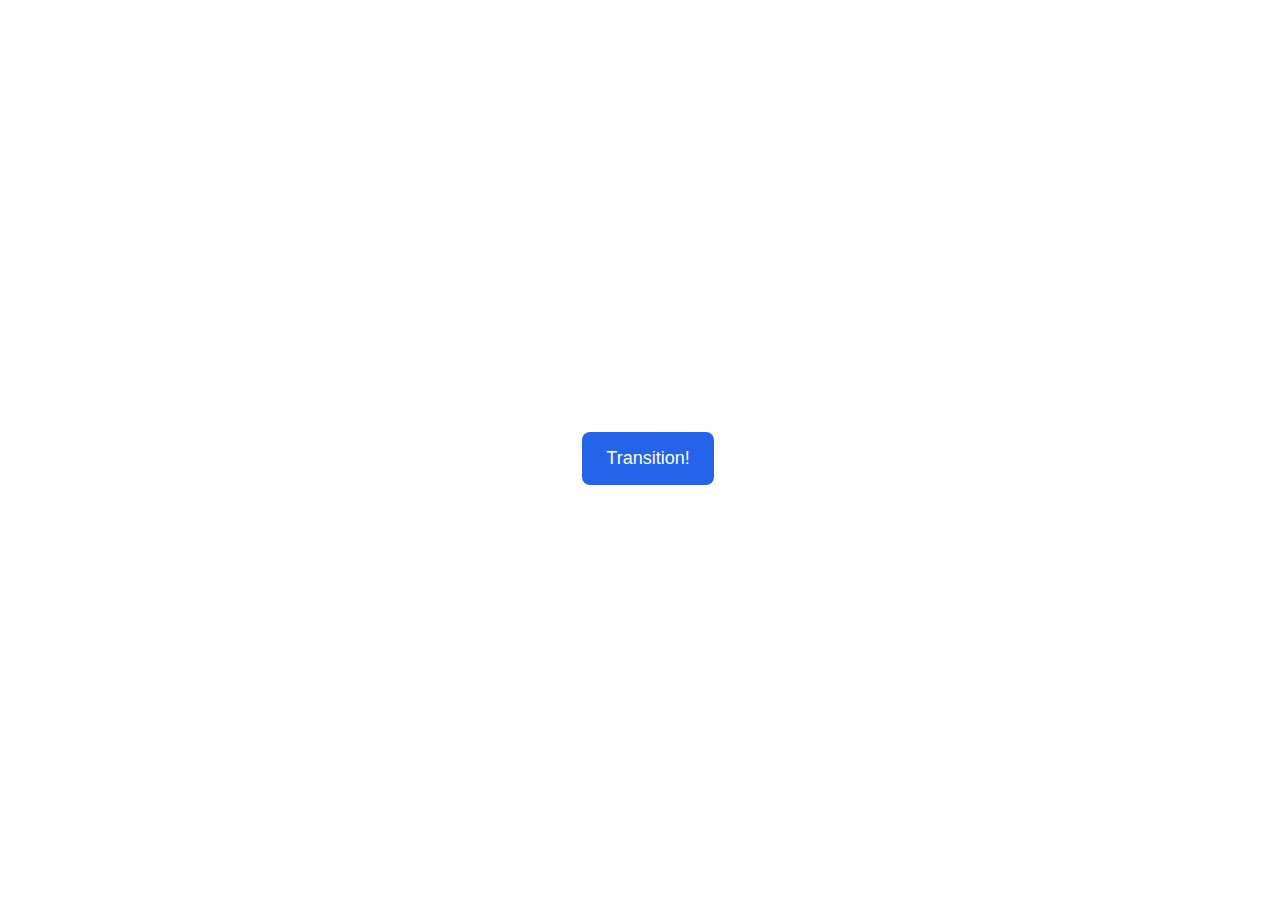
<file: css-exercises-main/animation/01-button-hover/index.html>
<!DOCTYPE html>
<html lang="en">
  <head>
    <meta charset="UTF-8" />
    <meta http-equiv="X-UA-Compatible" content="IE=edge" />
    <meta name="viewport" content="width=device-width, initial-scale=1.0" />
    <title>Button Hover</title>
    <link rel="stylesheet" href="style.css" />
  </head>
  <body>
    <div id="transition-container">
      <button>Transition!</button>
    </div>
  </body>
</html>
</file>
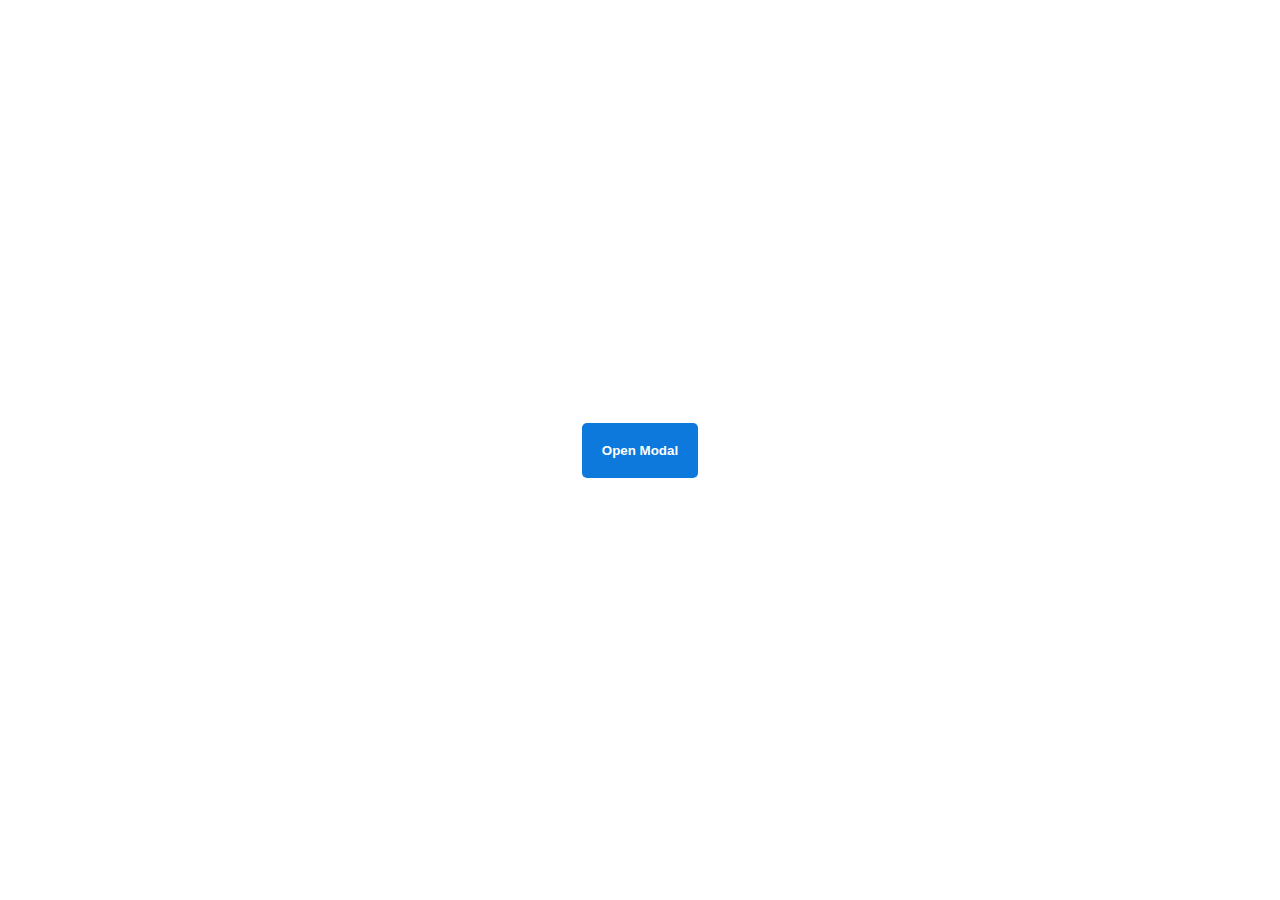
<file: css-exercises-main/animation/02-pop-up/index.html>
<!DOCTYPE html>
<html lang="en">
  <head>
    <meta charset="UTF-8" />
    <meta http-equiv="X-UA-Compatible" content="IE=edge" />
    <meta name="viewport" content="width=device-width, initial-scale=1.0" />
    <title>Popup</title>
    <link rel="stylesheet" href="style.css" />
  </head>
  <body>
    <div class="backdrop"></div>
    <div class="popup-modal">
      <h1>Look at me!</h1>
      <p>I'm a pop up dialog!</p>
      <button id="close-modal">Close Modal</button>
    </div>
    <div class="button-container">
      <button id="trigger-modal">Open Modal</button>
    </div>
    <script src="script.js"></script>
  </body>
</html>
</file>
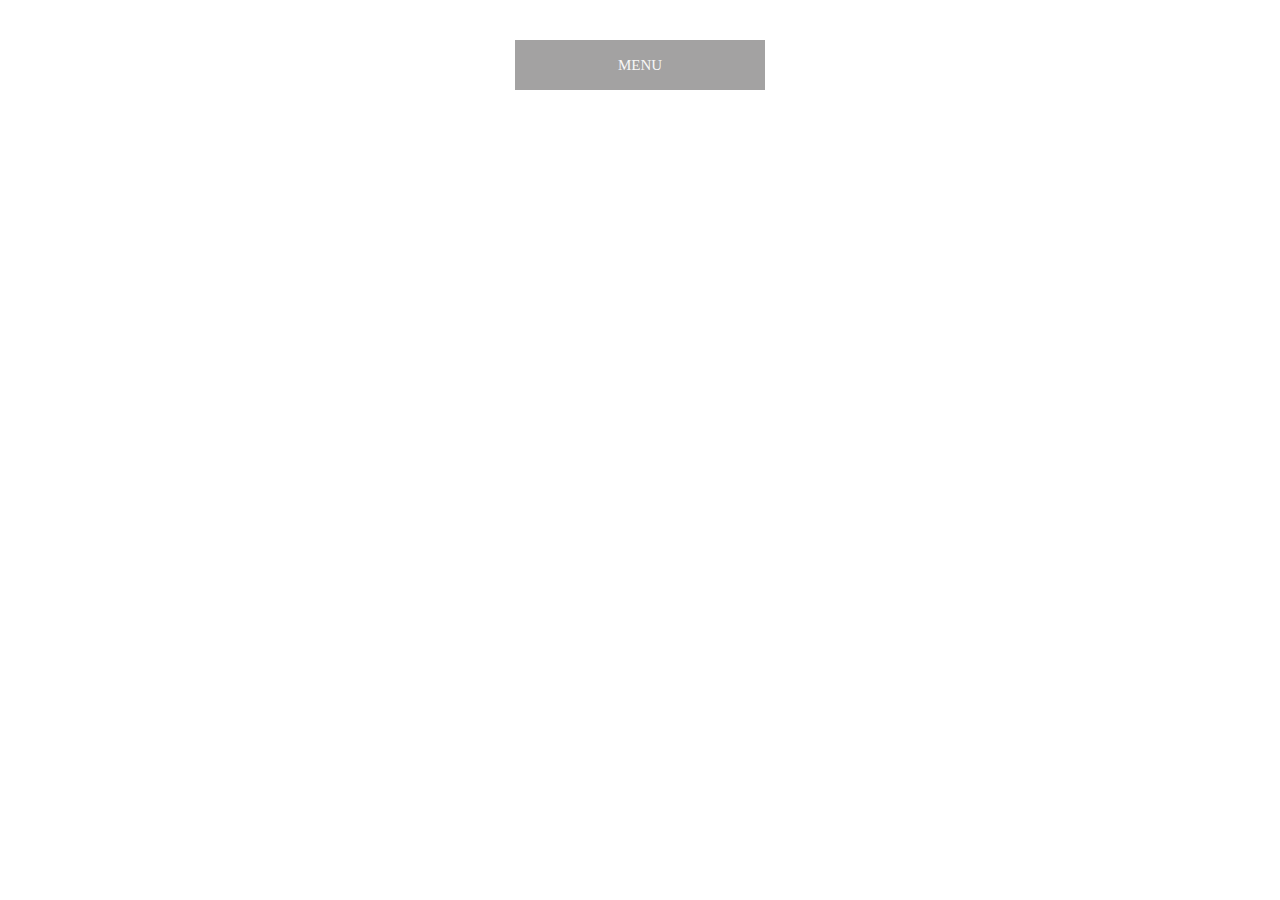
<file: css-exercises-main/animation/03-dropdown-menu/index.html>
<!DOCTYPE html>
<html lang="en">
  <head>
    <meta charset="UTF-8" />
    <meta http-equiv="X-UA-Compatible" content="IE=edge" />
    <meta name="viewport" content="width=device-width, initial-scale=1.0" />
    <title>Dropdown Menu</title>
    <link rel="stylesheet" href="style.css" />
  </head>
  <body>
    <div class="dropdown-container">
        <div class="menu-title">MENU</div>
        <ul class="dropdown-menu">
            <li>ITEM 1</li>
            <li>ITEM 2</li>
            <li>ITEM 3</li>
            <li>ITEM 4</li>
            <li>ITEM 5</li>
        </ul>
    </div>
    <script src="script.js"></script>
  </body>
</html>
</file>
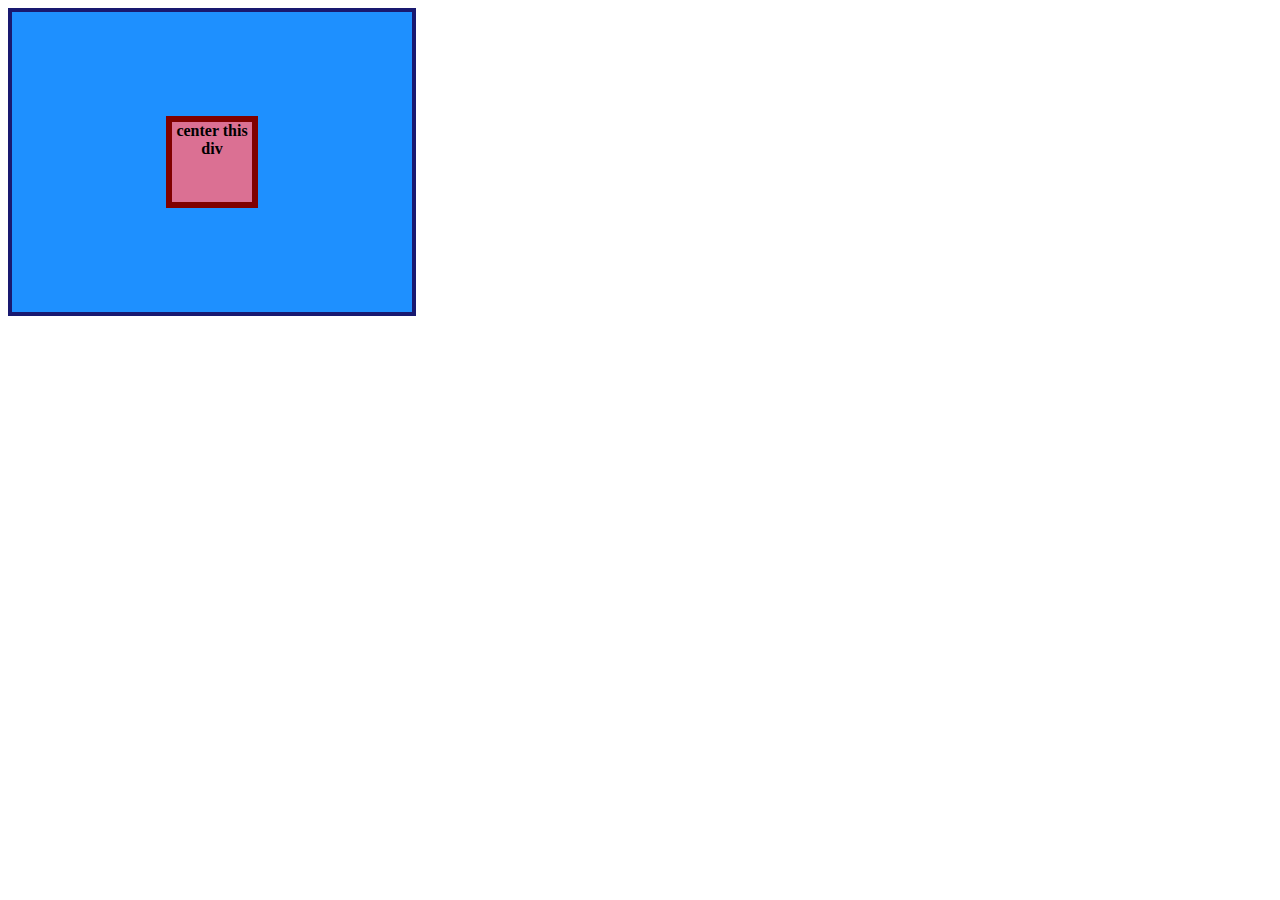
<file: css-exercises-main/flex/01-flex-center/index.html>
<!DOCTYPE html>
<html lang="en">
  <head>
    <meta charset="UTF-8">
    <meta http-equiv="X-UA-Compatible" content="IE=edge">
    <meta name="viewport" content="width=device-width, initial-scale=1.0">
    <title>CENTER THIS DIV</title>
    <link rel="stylesheet" href="style.css">
  </head>
  <body>
    <div class="container">
      <div class="box">center this div</div>
    </div>
  </body>
</html>
</file>
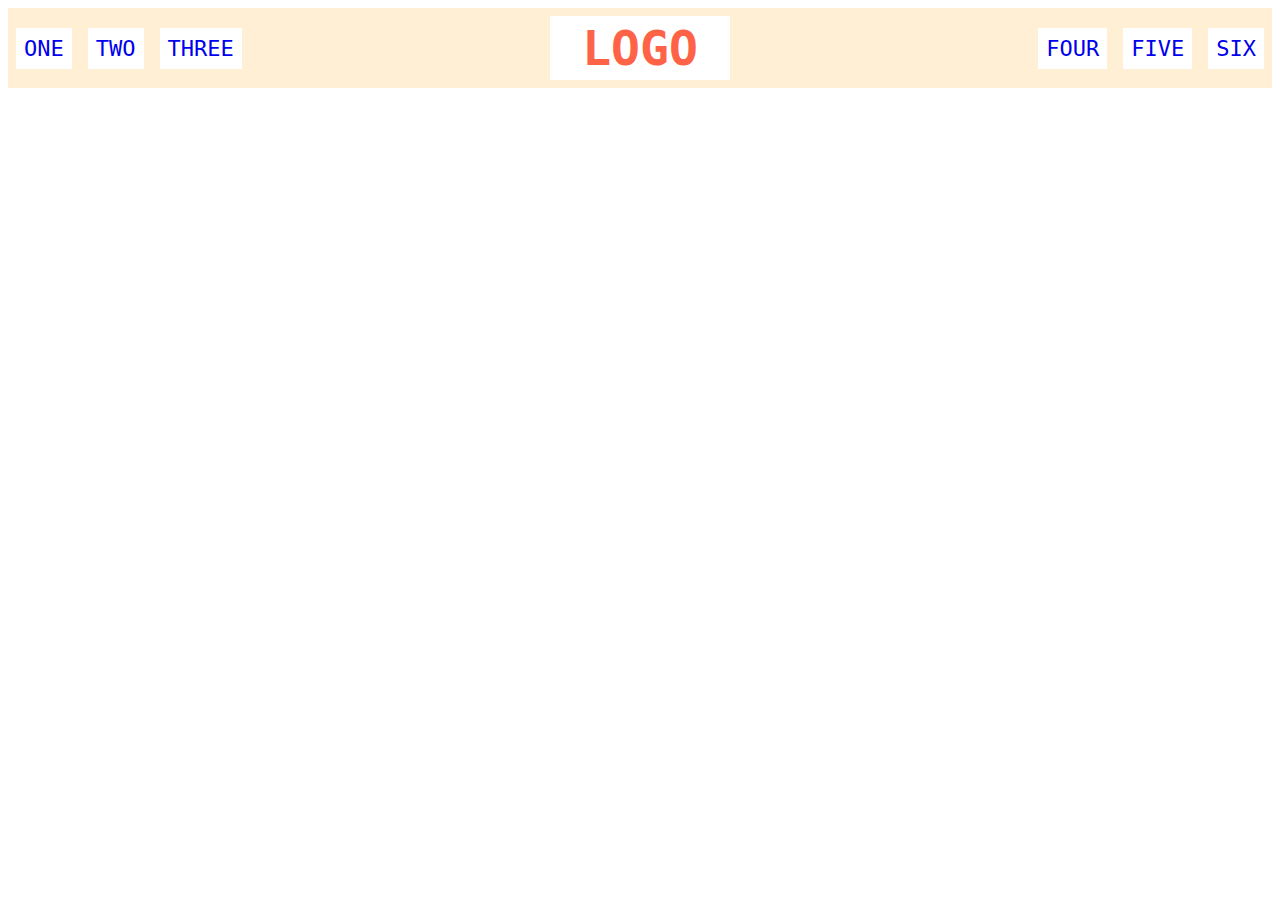
<file: css-exercises-main/flex/02-flex-header/index.html>
<!DOCTYPE html>
<html lang="en">
  <head>
    <meta charset="UTF-8">
    <meta http-equiv="X-UA-Compatible" content="IE=edge">
    <meta name="viewport" content="width=device-width, initial-scale=1.0">
    <title>Flex Header</title>
    <link rel="stylesheet" href="style.css">
  </head>
  <body>
    <div class="header">
      <div class="left-links">
        <ul>
          <li><a href="#">ONE</a></li>
          <li><a href="#">TWO</a></li>
          <li><a href="#">THREE</a></li>
        </ul>
      </div>
      <div class="logo">LOGO</div>
      <div class="right-links">
        <ul>
          <li><a href="#">FOUR</a></li>
          <li><a href="#">FIVE</a></li>
          <li><a href="#">SIX</a></li>
        </ul>
      </div>
    </div>
  </body>
</html>
</file>
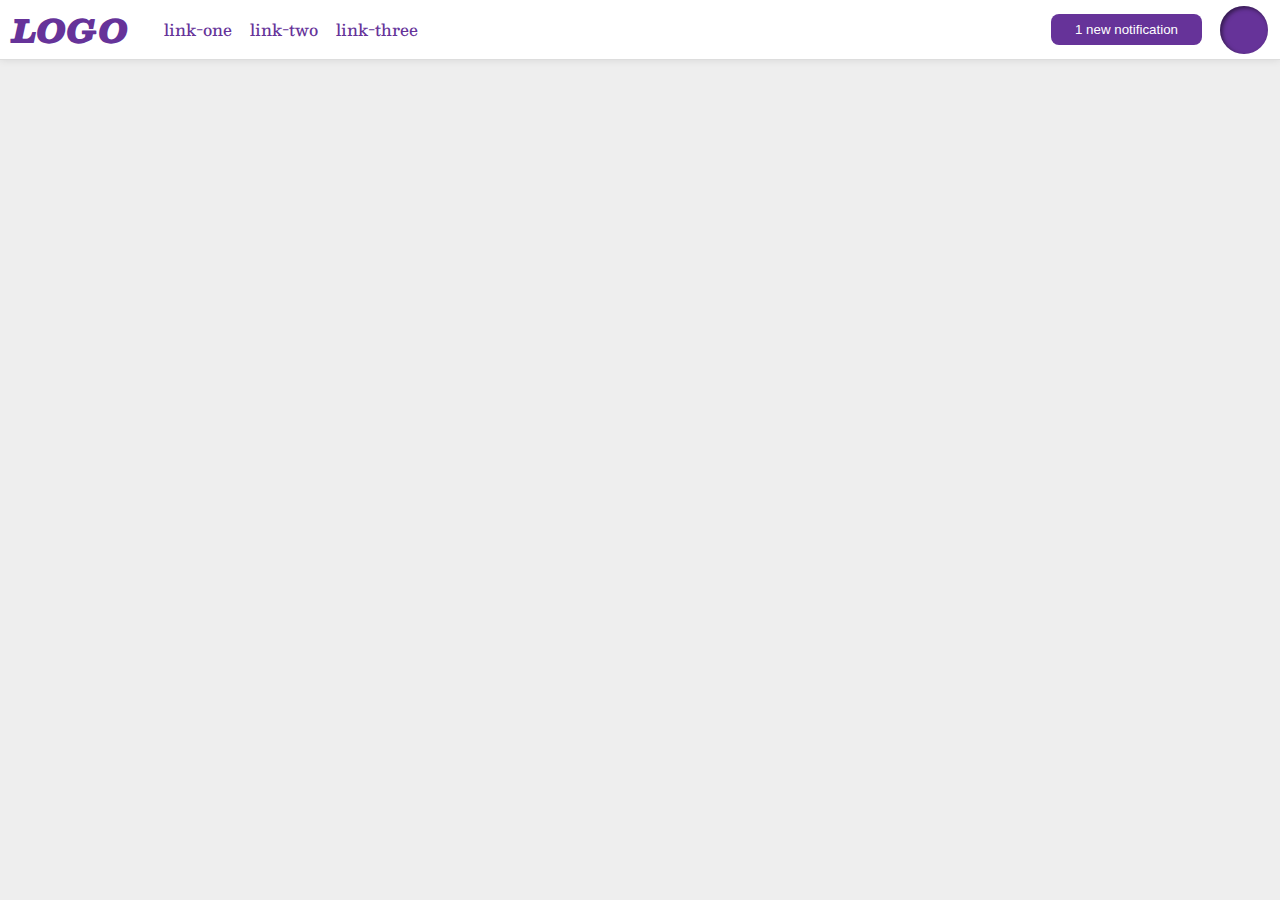
<file: css-exercises-main/flex/03-flex-header-2/index.html>
<!DOCTYPE html>
<html lang="en">
  <head>
    <meta charset="UTF-8">
    <meta http-equiv="X-UA-Compatible" content="IE=edge">
    <meta name="viewport" content="width=device-width, initial-scale=1.0">
    <title>Flex Header 2</title>
    <link rel="stylesheet" href="style.css">
  </head>
  <body>
    <div class="header">
      <div class="items">
        <div class="logo">
          LOGO
        </div>
        <ul class="links">
          <li><a href="google.com">link-one</a></li>
          <li><a href="google.com">link-two</a></li>
          <li><a href="google.com">link-three</a></li>
        </ul>
      </div>
      <div class="items">
        <button class="notifications">
          1 new notification
        </button>
        <div class="profile-image"></div>
      </div>
      
    </div>
  </body>
</html>
</file>
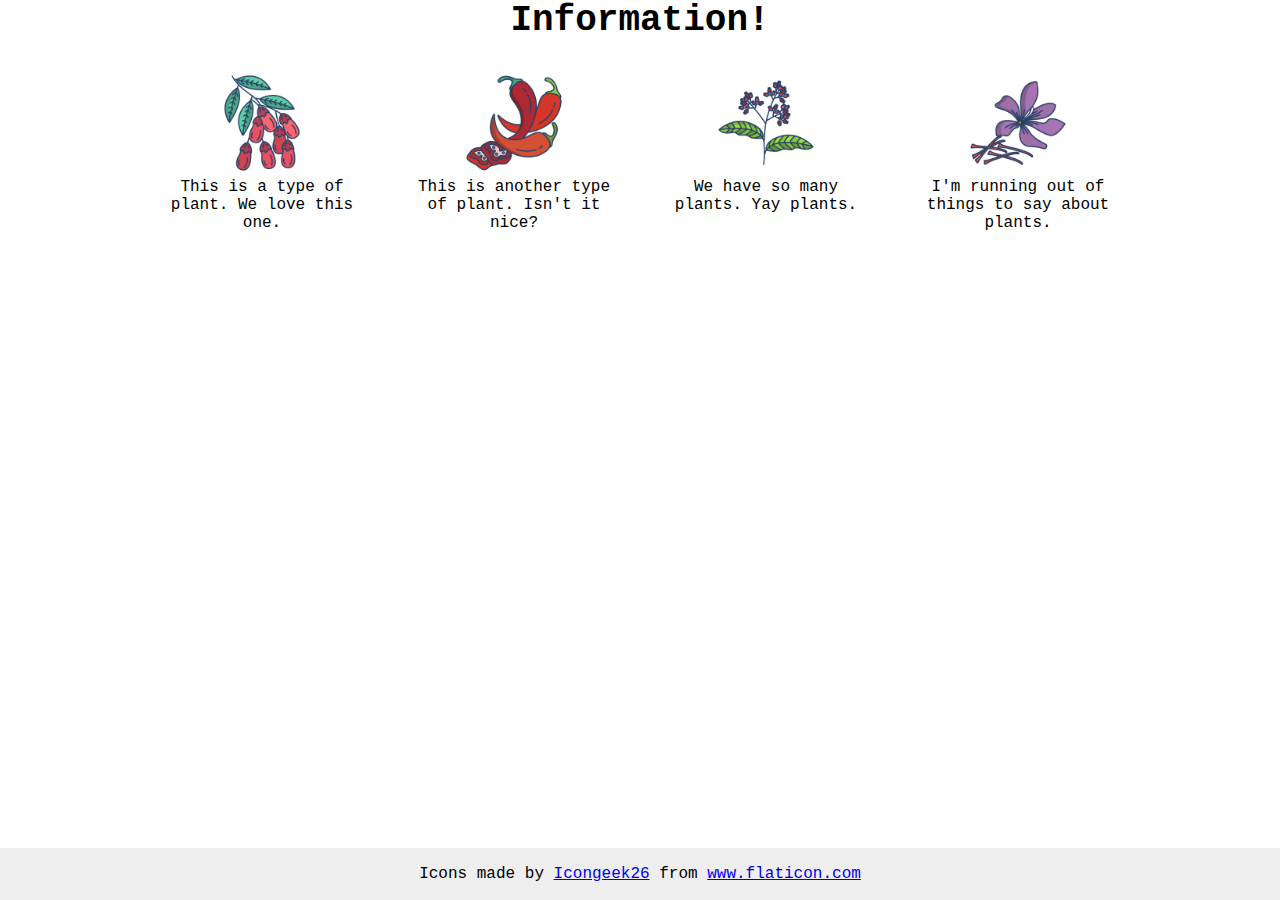
<file: css-exercises-main/flex/04-flex-information/index.html>
<!DOCTYPE html>
<html lang="en">

<head>
  <meta charset="UTF-8">
  <meta http-equiv="X-UA-Compatible" content="IE=edge">
  <meta name="viewport" content="width=device-width, initial-scale=1.0">
  <title>Information</title>
  <link rel="stylesheet" href="style.css">
</head>

<body>
  <div class="title">Information!</div>
  <div class="container">

    <div class="containerItems">
      <img src="./images/barberry.png" alt="barberry">
      <div class="text">This is a type of plant. We love this one.</div>
    </div>

    <div class="containerItems">
      <img src="./images/chilli.png" alt="chili">
      <div class="text">This is another type of plant. Isn't it nice?</div>
    </div>

    <div class="containerItems">
      <img src="./images/pepper.png" alt="pepper">
      <div class="text">We have so many plants. Yay plants.</div>
    </div>
    <div class="containerItems">
      <img src="./images/saffron.png" alt="saffron">
      <div class="text">I'm running out of things to say about plants.</div>
    </div>
  </div>


  <!-- disregard this section, it's here to give attribution to the creator of these icons -->
  <div class="footer">
    <div>Icons made by <a href="https://www.flaticon.com/authors/icongeek26" title="Icongeek26">Icongeek26</a> from <a
        href="https://www.flaticon.com/" title="Flaticon">www.flaticon.com</a></div>
  </div>
</body>

</html>
</file>
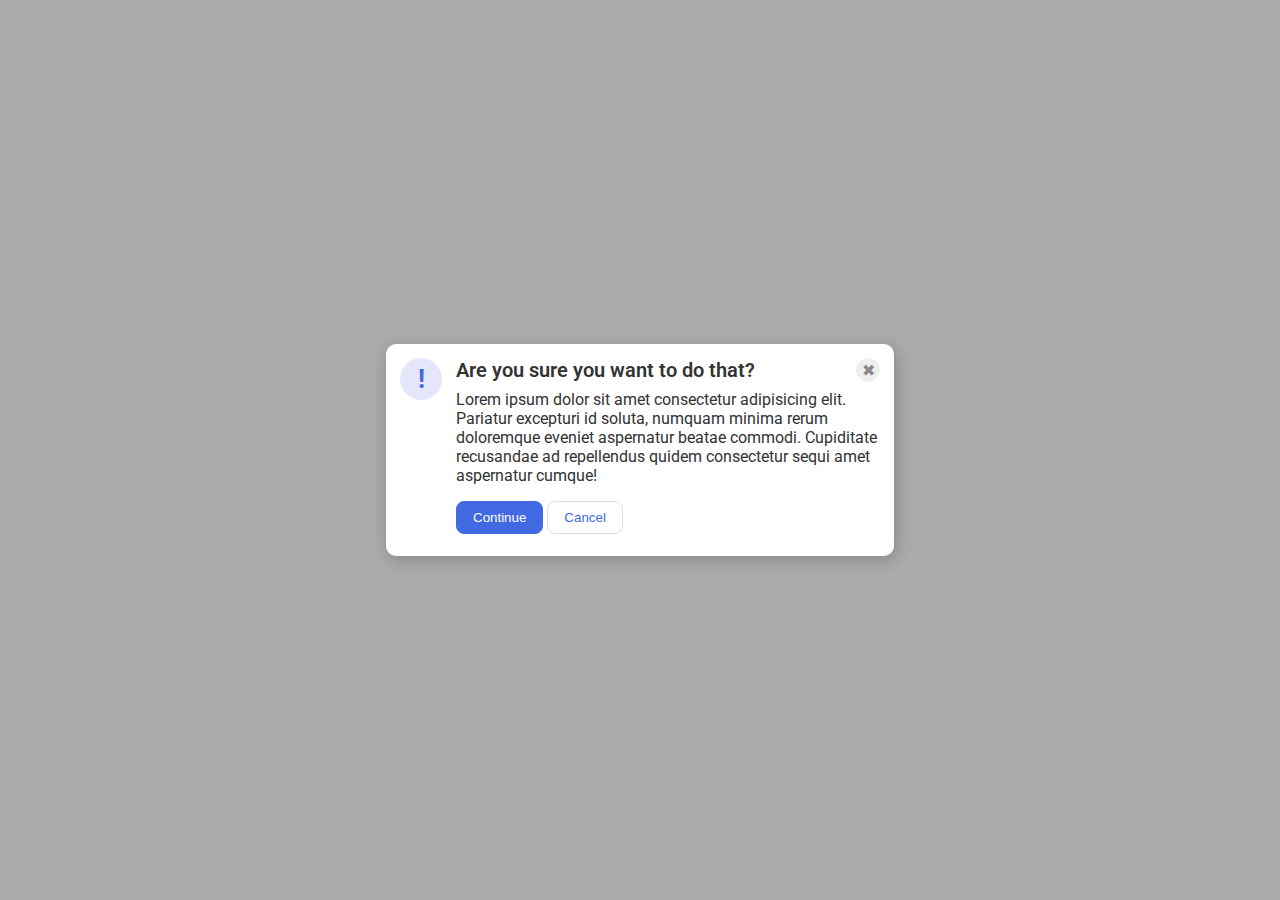
<file: css-exercises-main/flex/05-flex-modal/index.html>
<!DOCTYPE html>
<html lang="en">

<head>
  <meta charset="UTF-8">
  <meta http-equiv="X-UA-Compatible" content="IE=edge">
  <meta name="viewport" content="width=device-width, initial-scale=1.0">
  <link rel="stylesheet" href="style.css">
  <title>Modal</title>
</head>

<body>
  <div class="modal">
    <div class="modalItems">
      <div class="icon">!</div>
    </div>
    <div class="modalItems">
      <div class="itemHeader">
        <div class="header">Are you sure you want to do that?</div>
        <button class="close-button">✖</button>
      </div>

      <div class="text">Lorem ipsum dolor sit amet consectetur adipisicing elit. Pariatur excepturi id soluta, numquam
        minima rerum doloremque eveniet aspernatur beatae commodi. Cupiditate recusandae ad repellendus quidem
        consectetur sequi amet aspernatur cumque!</div>
      <div class="itemFooter">
        <button class="continue">Continue</button>
        <button class="cancel">Cancel</button>
      </div>

    </div>

  </div>
</body>

</html>
</file>
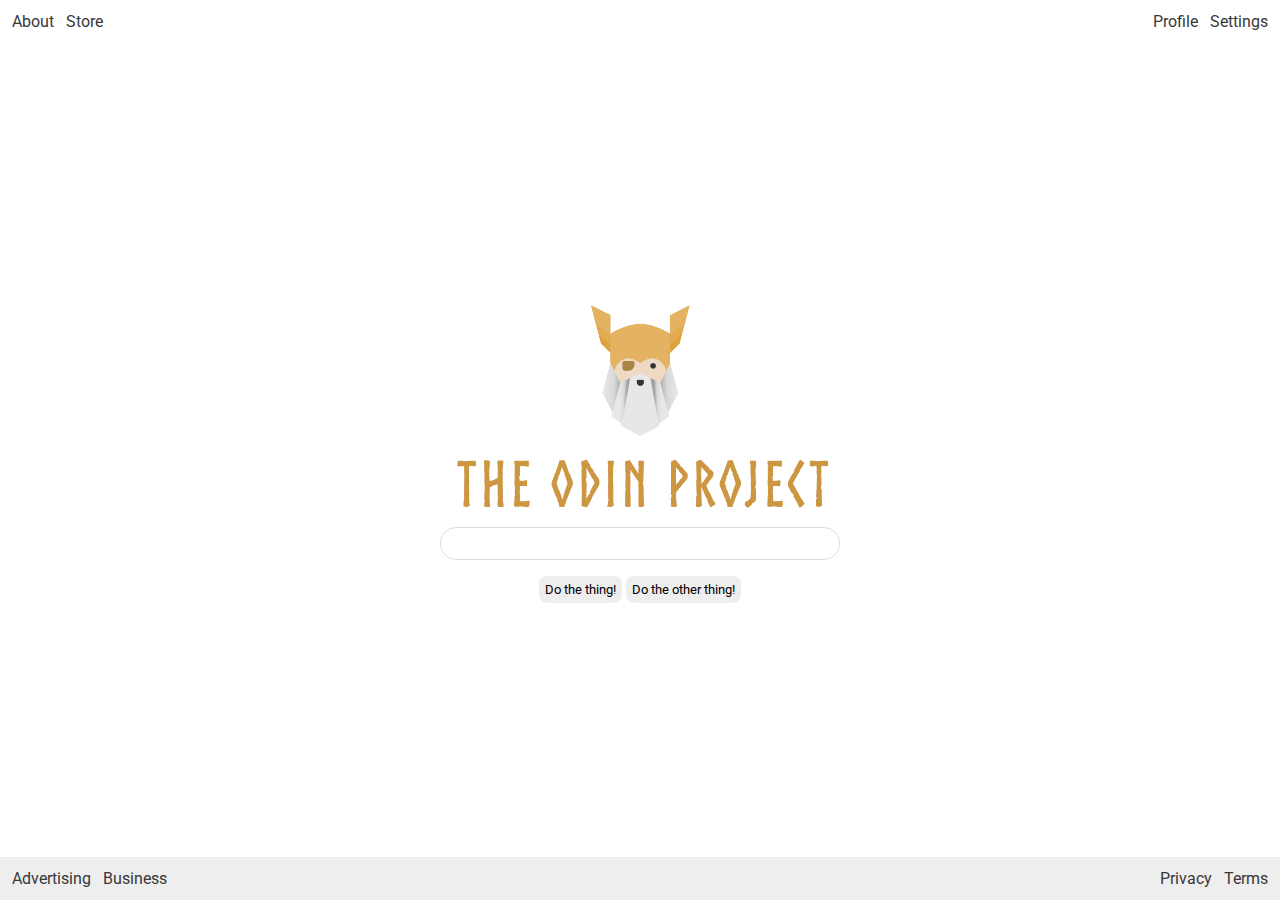
<file: css-exercises-main/flex/06-flex-layout/index.html>
<!DOCTYPE html>
<html lang="en">

<head>
  <meta charset="UTF-8">
  <meta http-equiv="X-UA-Compatible" content="IE=edge">
  <meta name="viewport" content="width=device-width, initial-scale=1.0">
  <title>LAYOUT</title>
  <link rel="stylesheet" href="./style.css">
</head>

<body>
  <div class="header">
    <ul class="left-links">
      <li><a href="#">About</a></li>
      <li><a href="#">Store</a></li>
    </ul>
    <ul class="right-links">
      <li><a href="#">Profile</a></li>
      <li><a href="#">Settings</a></li>
    </ul>
  </div>
  <div class="content">
    <div class="contentBox">
      <img src="./logo.png" alt="Project logo. Represents odin with the project name.">
      <div class="input">
        <input type="text">
      </div>
      <div class="buttons">
        <button>Do the thing!</button>
        <button>Do the other thing!</button>
      </div>
    </div>

  </div>
  <div class="footer">
    <ul class="left-links">
      <li><a href="#">Advertising</a></li>
      <li><a href="#">Business</a></li>
    </ul>
    <ul class="right-links">
      <li><a href="#">Privacy</a></li>
      <li><a href="#">Terms</a></li>
    </ul>
  </div>
</body>

</html>
</file>
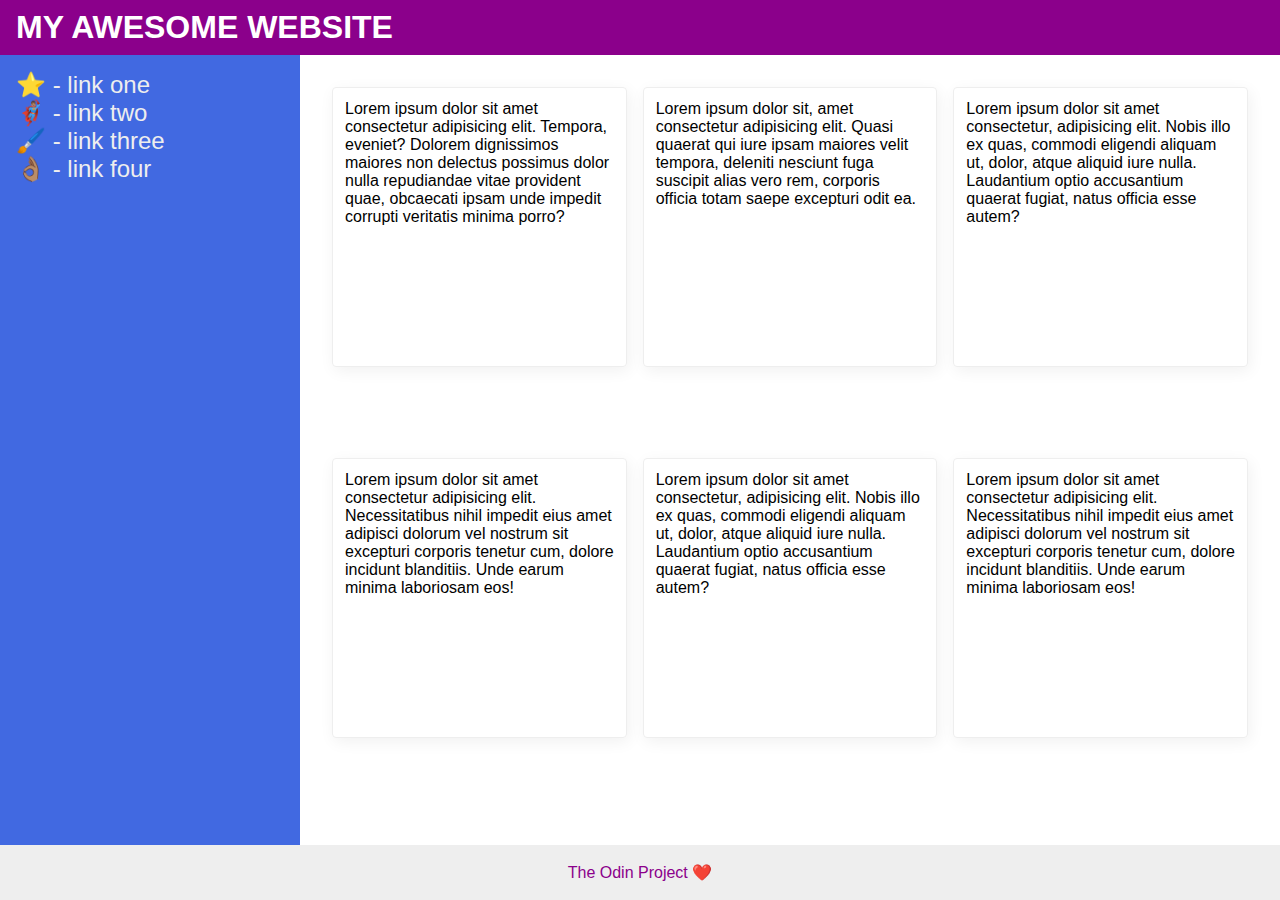
<file: css-exercises-main/flex/07-flex-layout-2/index.html>
<!DOCTYPE html>
<html lang="en">

<head>
  <meta charset="UTF-8">
  <meta http-equiv="X-UA-Compatible" content="IE=edge">
  <meta name="viewport" content="width=device-width, initial-scale=1.0">
  <title>The Holy Grail</title>
  <link rel="stylesheet" href="style.css">
</head>

<body>
  <div class="header">
    MY AWESOME WEBSITE
  </div>
  <main class="main-container">
    <div class="sidebar">
      <ul>
        <li><a href="#">⭐ - link one</a></li>
        <li><a href="#">🦸🏽‍♂️ - link two</a></li>
        <li><a href="#">🖌️ - link three</a></li>
        <li><a href="#">👌🏽 - link four</a></li>
      </ul>
    </div>
    <section class="card-container">
      <div class="card">Lorem ipsum dolor sit amet consectetur adipisicing elit. Tempora, eveniet? Dolorem dignissimos
        maiores non delectus possimus dolor nulla repudiandae vitae provident quae, obcaecati ipsam unde impedit
        corrupti veritatis minima porro?</div>
      <div class="card">Lorem ipsum dolor sit, amet consectetur adipisicing elit. Quasi quaerat qui iure ipsam maiores
        velit tempora, deleniti nesciunt fuga suscipit alias vero rem, corporis officia totam saepe excepturi odit ea.
      </div>
      <div class="card">Lorem ipsum dolor sit amet consectetur, adipisicing elit. Nobis illo ex quas, commodi eligendi
        aliquam ut, dolor, atque aliquid iure nulla. Laudantium optio accusantium quaerat fugiat, natus officia esse
        autem?</div>
      <div class="card">Lorem ipsum dolor sit amet consectetur adipisicing elit. Necessitatibus nihil impedit eius amet
        adipisci dolorum vel nostrum sit excepturi corporis tenetur cum, dolore incidunt blanditiis. Unde earum minima
        laboriosam eos!</div>
      <div class="card">Lorem ipsum dolor sit amet consectetur, adipisicing elit. Nobis illo ex quas, commodi eligendi
        aliquam ut, dolor, atque aliquid iure nulla. Laudantium optio accusantium quaerat fugiat, natus officia esse
        autem?</div>
      <div class="card">Lorem ipsum dolor sit amet consectetur adipisicing elit. Necessitatibus nihil impedit eius amet
        adipisci dolorum vel nostrum sit excepturi corporis tenetur cum, dolore incidunt blanditiis. Unde earum minima
        laboriosam eos!</div>
    </section>
    
  </main>

  <div class="footer">
    The Odin Project ❤️
  </div>
</body>

</html>
</file>
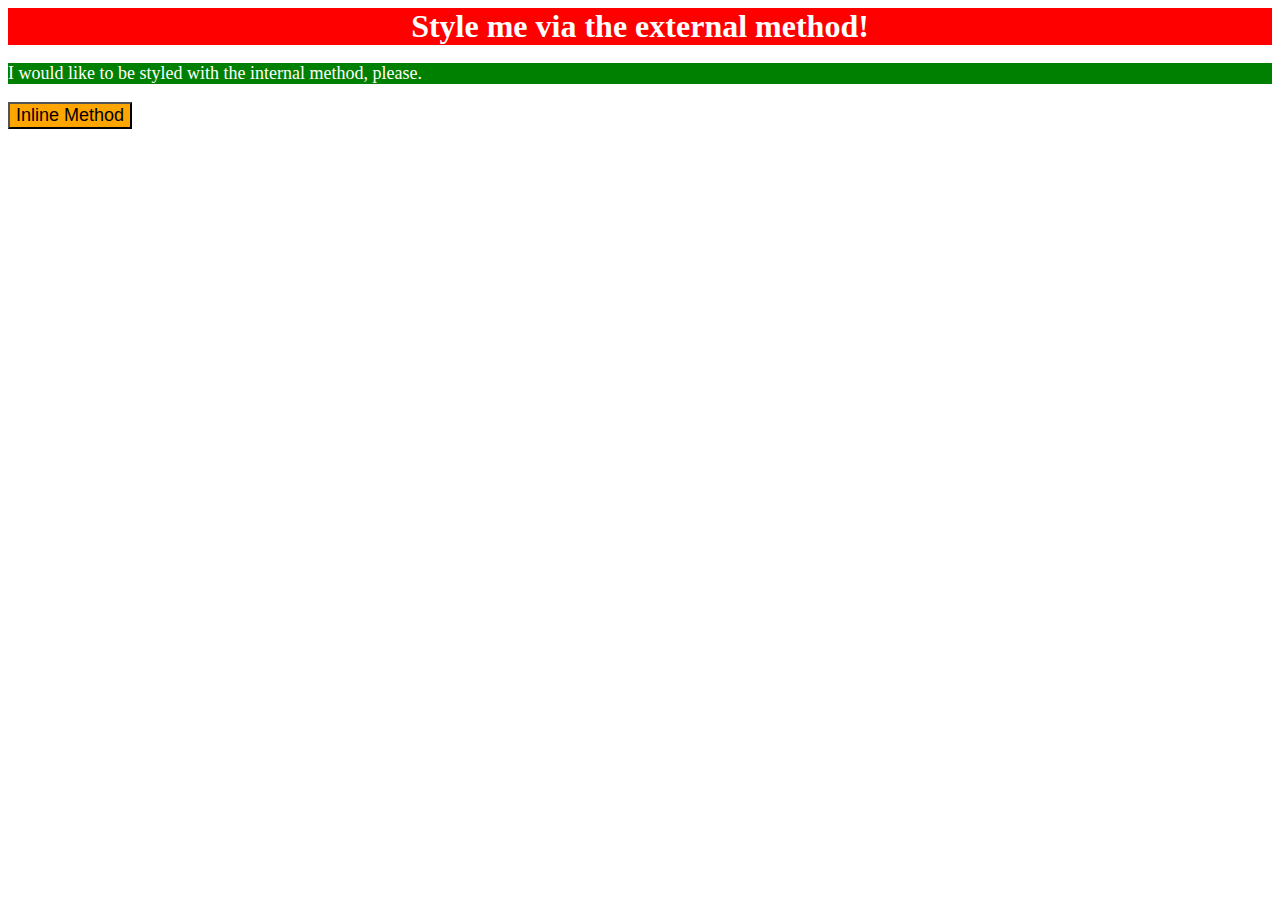
<file: css-exercises-main/foundations/01-css-methods/index.html>
<!DOCTYPE html>
<html lang="en">
  <head>
    <meta charset="UTF-8">
    <meta http-equiv="X-UA-Compatible" content="IE=edge">
    <meta name="viewport" content="width=device-width, initial-scale=1.0">
    <title>Methods for Adding CSS</title>
    <link rel="stylesheet" href="./style.css">
    <style>
      p {
        background-color: green;
        color: white;
        font-size: 18px;
      }
    </style>
  </head>
  <body>
    <div>Style me via the external method!</div>
    <p>I would like to be styled with the internal method, please.</p>
    <button style="background-color: orange; font-size: 18px;">Inline Method</button>
  </body>
</html>
</file>
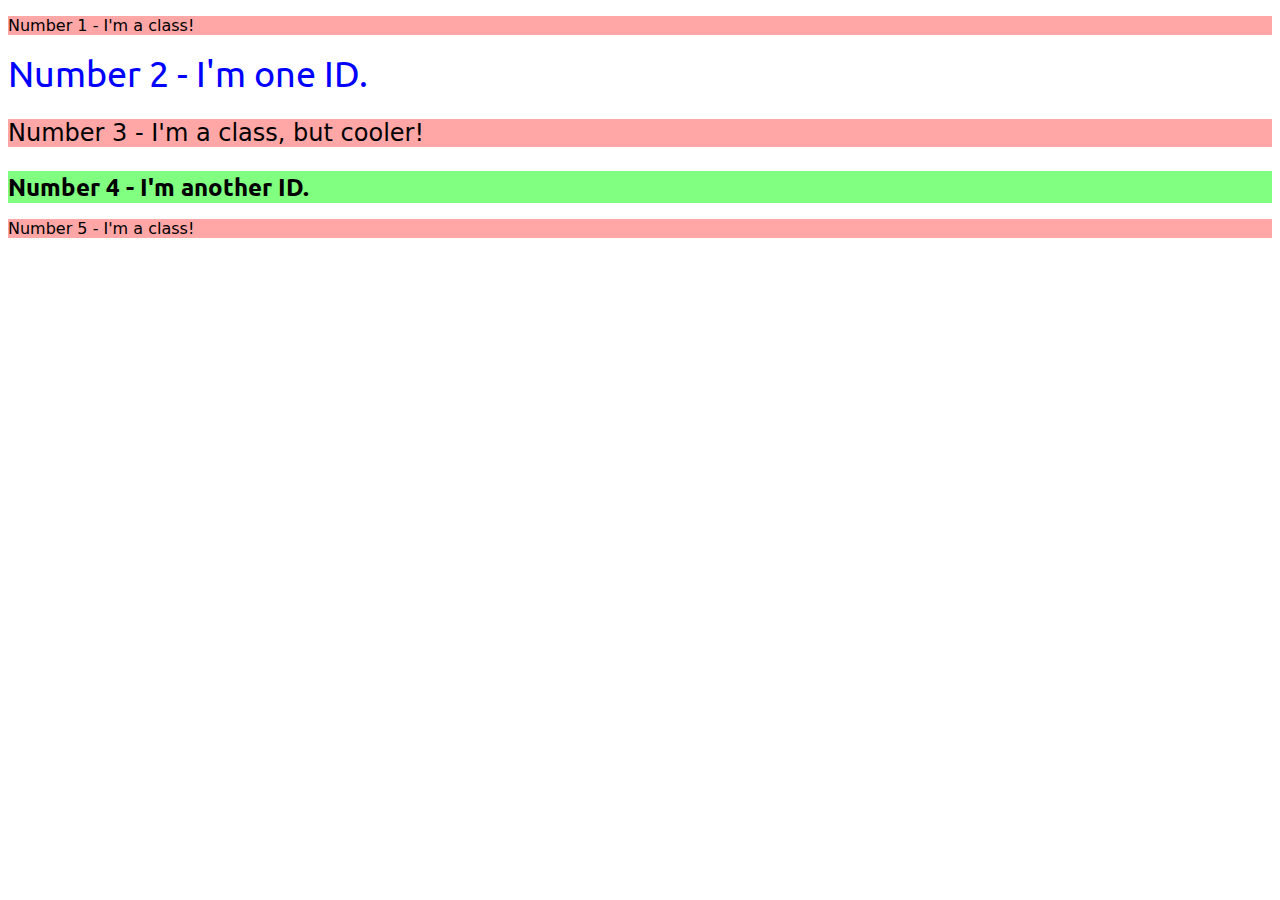
<file: css-exercises-main/foundations/02-class-id-selectors/index.html>
<!DOCTYPE html>
<html lang="en">
  <head>
    <meta charset="UTF-8">
    <meta http-equiv="X-UA-Compatible" content="IE=edge">
    <meta name="viewport" content="width=device-width, initial-scale=1.0">
    <title>Class and ID Selectors</title>
    <link rel="stylesheet" href="style.css">
  </head>
  <body>
    <p class="bg-pink-font">Number 1 - I'm a class!</p>
    <div id="n2">Number 2 - I'm one ID.</div>
    <p class="bg-pink-font fz-medium">Number 3 - I'm a class, but cooler!</p>
    <div id="n4" class="fz-medium">Number 4 - I'm another ID.</div>
    <p class="bg-pink-font">Number 5 - I'm a class!</p>
  </body>
</html>
</file>
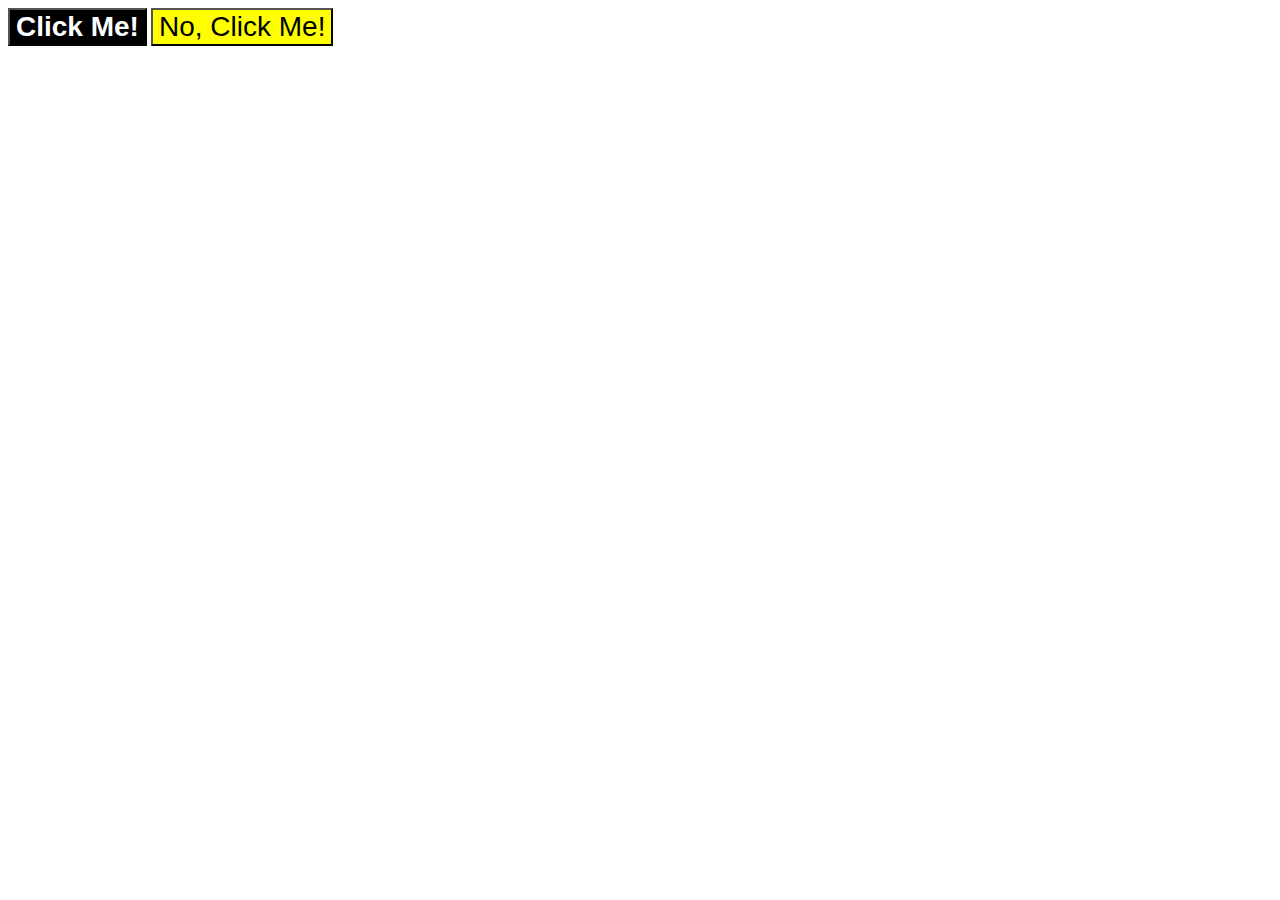
<file: css-exercises-main/foundations/03-grouping-selectors/index.html>
<!DOCTYPE html>
<html lang="en">
  <head>
    <meta charset="UTF-8">
    <meta http-equiv="X-UA-Compatible" content="IE=edge">
    <meta name="viewport" content="width=device-width, initial-scale=1.0">
    <title>Grouping Selectors</title>
    <link rel="stylesheet" href="style.css">
  </head>
  <body>
    <button class="bt-clickMe">Click Me!</button>
    <button class="bt-dontClickMe">No, Click Me!</button>
  </body>
</html>
</file>
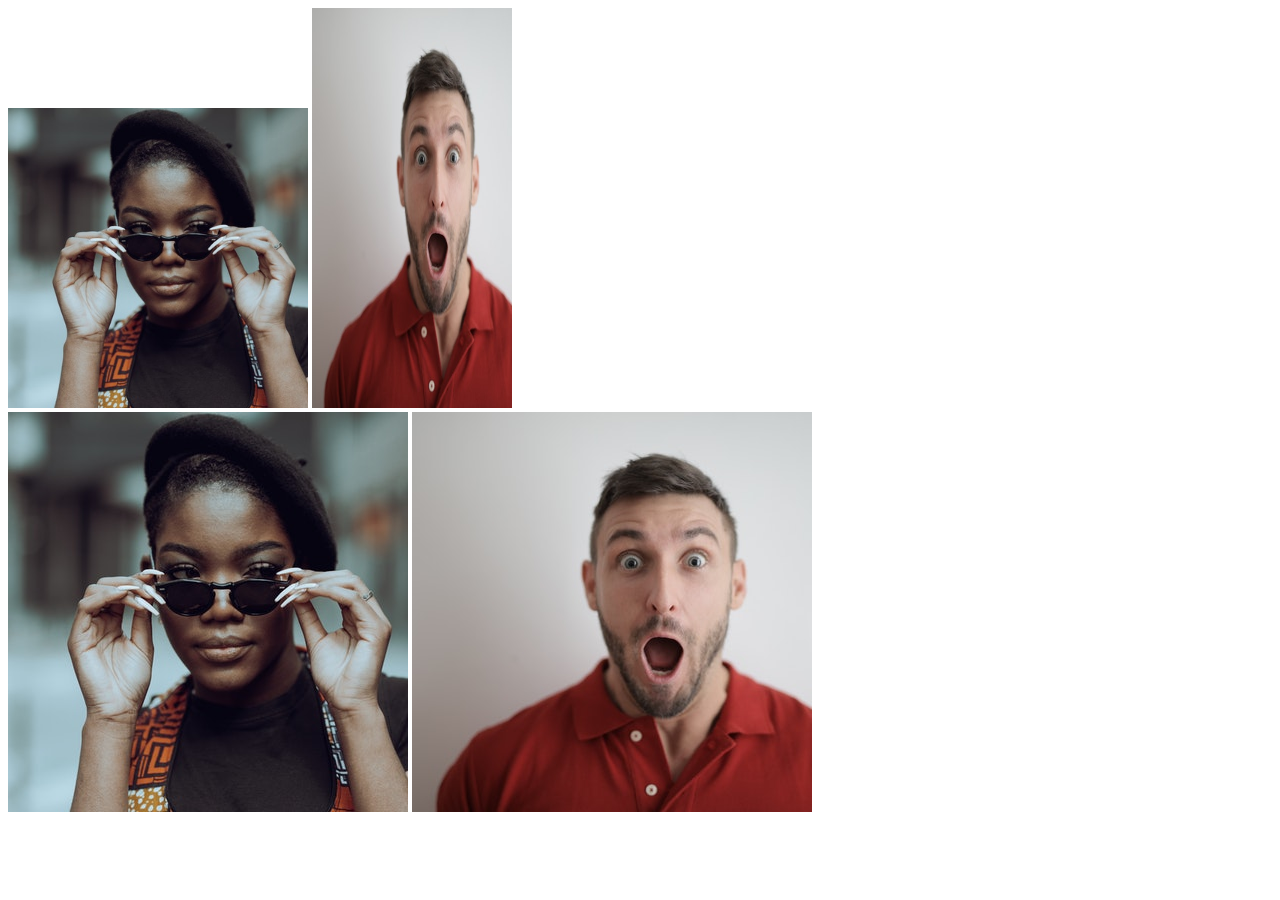
<file: css-exercises-main/foundations/04-chaining-selectors/index.html>
<!DOCTYPE html>
<html lang="en">
  <head>
    <meta charset="UTF-8">
    <meta http-equiv="X-UA-Compatible" content="IE=edge">
    <meta name="viewport" content="width=device-width, initial-scale=1.0">
    <title>Chaining Selectors</title>
    <link rel="stylesheet" href="style.css">
  </head>
  <body>
    <!-- Use the classes BELOW this line -->
    <div>
      <img class="avatar proportioned" src="./pexels-katho-mutodo-8434791.jpg" alt="Woman with glasses">
      <img class="avatar distorted" src="./pexels-andrea-piacquadio-3777931.jpg" alt="Man with surprised expression">
    </div>
    <!-- Use the classes ABOVE this line -->
    <div>
      <img class="original proportioned" src="./pexels-katho-mutodo-8434791.jpg" alt="Woman with glasses">
      <img class="original distorted" src="./pexels-andrea-piacquadio-3777931.jpg" alt="Man with surprised expression">
    </div>
  </body>
</html>
</file>
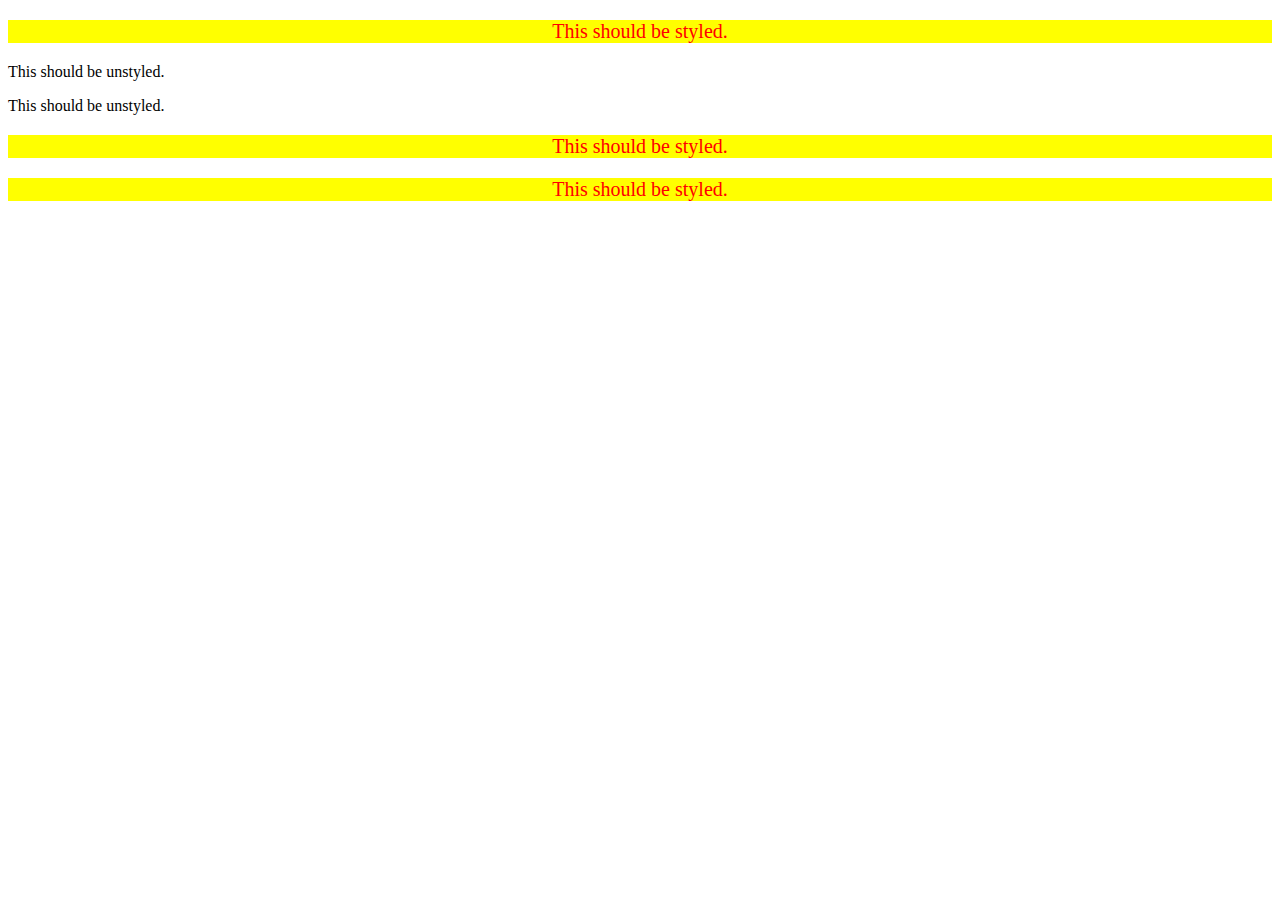
<file: css-exercises-main/foundations/05-descendant-combinator/index.html>
<!DOCTYPE html>
<html lang="en">
  <head>
    <meta charset="UTF-8">
    <meta http-equiv="X-UA-Compatible" content="IE=edge">
    <meta name="viewport" content="width=device-width, initial-scale=1.0">
    <title>Descendant Combinator</title>
    <link rel="stylesheet" href="style.css">
  </head>
  <body>
    <div class="container">
      <p class="text">This should be styled.</p>
    </div>
    <p class="text">This should be unstyled.</p>
    <p class="text">This should be unstyled.</p>
    <div class="container">
      <p class="text">This should be styled.</p>
      <p class="text">This should be styled.</p>
    </div>
  </body>
</html>
</file>
<file: css-exercises-main/animation/01-button-hover/style.css>
#transition-container {
  width: 100vw;
  height: 100vh;
  display: flex;
  flex-direction: column;
  justify-content: center;
  align-items: center;
  font-family: Arial, sans-serif;
}

button {
  border-radius: 8px;
  border: none;
  background-color: #2563eb;
  color: white;
  font-size: 18px;
  padding: 16px 24px;
  text-align: center;
}
</file>
<file: css-exercises-main/animation/02-pop-up/style.css>
* {
  padding: 0;
  margin: 0;
}

body {
  overflow: hidden;
}

.button-container {
  width: 100vw;
  height: 100vh;
  background-color: #ffffff;
  opacity: 100%;
  display: flex;
  align-items: center;
  justify-content: center;
}

button {
  padding: 20px;
  color: #ffffff;
  background-color: #0e79dd;
  border: none;
  border-radius: 5px;
  font-weight: 600;
}

.popup-modal {
  padding: 32px 64px;
  background-color: white;
  border: 1px solid black;
  border-radius: 10px;
  position: fixed;
  top: 50%;
  left: 50%;
  transform-origin: center;
  transform: translate(-50%, -50%);
  pointer-events: none;
  opacity: 0%;
  text-align: center;
}
.popup-modal p {
  margin-bottom: 24px
}

.backdrop {
  pointer-events: none;
  position: fixed;
  inset: 0;
  background: #000;
  opacity: 0%;
}

.popup-modal.show {
  opacity: 100%;
  pointer-events: all;
}

.backdrop.show {
  opacity: 30%;
}
</file>
<file: css-exercises-main/animation/03-dropdown-menu/style.css>
.dropdown-container {
  max-width: 250px;
  margin: 40px auto;
  text-align: center;
  line-height: 50px;
  font-size: 15px;
  color: rgb(247, 247, 247);
  cursor: pointer;
}

.menu-title {
  background-color: rgb(163, 162, 162);
}

.dropdown-menu {
  list-style: none;
  padding: 0;
  margin: 0;
  background-color: rgb(99, 97, 97);

  display: none;
}

ul.dropdown-menu li:hover {
  background: rgb(47, 46, 46);
}

.visible {
  display: block;
}
</file>
<file: css-exercises-main/flex/01-flex-center/style.css>
.container {
  background: dodgerblue;
  border: 4px solid midnightblue;
  width: 400px;
  height: 300px;
  display: flex;
  justify-content: center;
  align-items: center;
}

.box {
  background: palevioletred;
  font-weight: bold;
  text-align: center;
  border: 6px solid maroon;
  width: 80px;
  height: 80px;
}
</file>
<file: css-exercises-main/flex/02-flex-header/style.css>
.header  {
  font-family: monospace;
  background: papayawhip;
  display: flex;
  justify-content: space-between;
  align-items: center;
  flex-wrap: wrap;
}

.logo {
  font-size: 48px;
  font-weight: 900;
  color: tomato;
  background: white;
  padding: 4px 32px;
  margin: 8px;
}

ul {
  /* this removes the dots on the list items*/
  list-style-type: none;
  display: flex;
  justify-content: space-between;
  padding: 0;
  gap: 16px;
  margin: 8px;
}
li {
  margin: 8px 0;
}

a {
  font-size: 22px;
  background: white;
  padding: 8px;
  /* this removes the line under the links */
  text-decoration: none;
}
</file>
<file: css-exercises-main/flex/03-flex-header-2/style.css>
/* this is some magical font-importing.  
you'll learn about it later. */
@import url('https://fonts.googleapis.com/css2?family=Besley:ital,wght@0,400;1,900&display=swap');

body {
  margin: 0;
  background: #eee;
  font-family: Besley, serif;
}

.header {
  background: white;
  border-bottom: 1px solid #ddd;
  box-shadow: 0 0 8px rgba(0,0,0,.1);
  display: flex;
  justify-content: space-between;
}

.items {
  margin: auto 12px;
  display: flex;
  gap: 18px;
  align-items: center;
}

.links {
  display: flex;
  gap: 18px;
  font-weight: 500;
  padding-left: 18px;
}

.profile-image {
  background: rebeccapurple;
  box-shadow: inset 2px 2px 4px rgba(0,0,0,.5);
  border-radius: 50%;
  width: 48px;
  height: 48px;
  min-width: 48px;
}

.logo {
  color: rebeccapurple;
  font-size: 32px;
  font-weight: 900;
  font-style: italic;
}

button {
  border: none;
  border-radius: 8px;
  background: rebeccapurple;
  color: white;
  padding: 8px 24px;
}

a {
  /* this removes the line under our links */
  text-decoration: none;
  color: rebeccapurple;
}

ul {
  list-style-type: none;
}
</file>
<file: css-exercises-main/flex/04-flex-information/style.css>
* {
  box-sizing: border-box;
  margin: 0;
  padding: 0;
}

body {
  font-family: 'Courier New', Courier, monospace;
}

.container {
  display: flex;
  justify-content: center;
  width: 90%;
  gap: 52px;
  margin: 32px auto;
}

.containerItems {
  text-align: center;
  width: 200px;
}

img {
  width: 100px;
  height: 100px;
}

.title {
  font-size: 36px;
  font-weight: 900;
  text-align: center;
}

/* do not edit this footer */
.footer {
  position: fixed;
  bottom: 0;
  left: 0;
  right: 0;
  height: 52px;
  display: flex;
  align-items: center;
  justify-content: center;
  background: #eee;
}
</file>
<file: css-exercises-main/flex/05-flex-modal/style.css>
@import url('https://fonts.googleapis.com/css2?family=Roboto:wght@400;700&display=swap');

html, body {
  height: 100%;
}

body {
  font-family: Roboto, sans-serif;
  margin: 0;
  background: #aaa;
  color: #333;
  /* I'll give you this one for free lol */
  display: flex;
  align-items: center;
  justify-content: center;
}

.modal {
  background: white;
  width: 480px;
  border-radius: 10px;
  box-shadow: 2px 4px 16px rgba(0,0,0,.2);
  padding: 14px;
  display: flex;
  gap: 14px;
}

.modalItems {
  display: flex;
  flex-direction: column;
}

.itemHeader, .text, .itemFooter {
  padding: 8px 0;
}

.itemHeader {
  display: flex;
  justify-content: space-between;
  align-items: center;
  padding: 0;
}

.header {
  font-weight: 600;
  font-size: 20px;
}

.icon {
  color: royalblue;
  font-size: 26px;
  font-weight: 700;
  background: lavender;
  width: 42px;
  height: 42px;
  border-radius: 50%;
  display: flex;
  align-items: center;
  justify-content: center;
}

.close-button {
  background: #eee;
  border-radius: 50%;
  color: #888;
  font-weight: 400;
  font-size: 16px;
  height: 24px;
  width: 24px;
  display: flex;
  align-items: center;
  justify-content: center;
  border: 1px solid #eee;
  padding: 0;
}

button {
  cursor: pointer;
  padding: 8px 16px;
  border-radius: 8px;
}

button.continue {
  background: royalblue;
  border: 1px solid royalblue;
  color: white;
}

button.cancel {
  background: white;
  border: 1px solid #ddd;
  color: royalblue;
}
</file>
<file: css-exercises-main/flex/06-flex-layout/style.css>
@import url('https://fonts.googleapis.com/css2?family=Roboto:wght@400;700&display=swap');

* {
  box-sizing: border-box;
  padding: 0;
  margin: 0;
}

body {
  height: 100vh;
  margin: 0;
  overflow: hidden;
  font-family: Roboto, sans-serif;
  display: flex;
  flex-direction: column;
}

.left-links, .right-links {
  display: flex;
  gap: 12px;
}

.header, .footer {
  display: flex;
  justify-content: space-between;
  padding: 12px;
}


.content {
  text-align: center;
  flex-grow: 3;
  display: flex;
  align-items: center;
  justify-content: center;
}



.footer {
  background-color: #eeeeee;
}

li, a {
  text-decoration: none;
  list-style-type: none;
  color: rgb(56, 56, 56);
}

img {
  width: 600px;
}

button {
  font-family: Roboto, sans-serif;
  border: none;
  border-radius: 8px;
  background: #eee;
  padding: 6px;
}

input {
  border: 1px solid #ddd;
  border-radius: 16px;
  padding: 8px 24px;
  width: 400px;
  margin-bottom: 16px;
}
</file>
<file: css-exercises-main/flex/07-flex-layout-2/style.css>
* {
  box-sizing: border-box;
  padding: 0;
  margin: 0;
}

body {
  font-family: -apple-system, BlinkMacSystemFont, 'Segoe UI', Roboto, Oxygen, Ubuntu, Cantarell, 'Open Sans', 'Helvetica Neue', sans-serif;
  margin: 0;
  min-height: 100vh;
  display: flex;
  flex-direction: column;
}

.header {
  height: 55px;
  background: darkmagenta;
  color: white;
  font-size: 32px;
  font-weight: 900;
  padding-left: 16px;
  display: flex;
  align-items: center;
}

.main-container {
  display: flex;
  flex-grow: 3;
}

.card-container {
  display: flex;
  gap: 16px;
  flex-wrap: wrap;
  padding: 32px;
}

.footer {
  height: 55px;
  background: #eee;
  color: darkmagenta;
  display: flex;
  justify-content: center;
  align-items: center;
}

.sidebar {
  width: 300px;
  background: royalblue;
  box-sizing: border-box;
  padding: 16px;
  flex-shrink: 0;
}

.card {
  border: 1px solid #eee;
  box-shadow: 2px 4px 16px rgba(0,0,0,.06);
  border-radius: 4px;
  height: 280px;
  flex: 1 0 230px;
  padding: 12px;
}

li, a {
  list-style-type: none;
  text-decoration: none;
  color: #eee;
  font-size: 24px;
}
</file>
<file: css-exercises-main/foundations/01-css-methods/style.css>
div {
    background-color: red;
    color: white;
    font-size: 32px;
    font-weight: bold;
    text-align: center;
}
</file>
<file: css-exercises-main/foundations/02-class-id-selectors/style.css>
@import url('https://fonts.googleapis.com/css2?family=Ubuntu&display=swap');

.bg-pink-font {
    background-color: rgb(255, 167, 167);
    font-family: Verdana, "DejaVu Sans", sans-serif;
}

.fz-medium {
    font-size: 24px;
}

#n2,#n4 {
    font-family: 'Ubuntu', sans-serif;
}

#n2 {
    color: #0000ff;
    font-size: 36px;
  }
#n4 {
    background-color: hsl(120, 100%, 75%);
    font-weight: bold;
}
</file>
<file: css-exercises-main/foundations/03-grouping-selectors/style.css>
.bt-clickMe, .bt-dontClickMe {
 font-family: Helvetica, "Times New Roman" sans-serif;
 font-size: 28px;
} 
.bt-clickMe {
    background-color: black;
    color: white;
    font-weight: bold;
}
.bt-dontClickMe {
    background-color: yellow;
}
</file>
<file: css-exercises-main/foundations/04-chaining-selectors/style.css>
.avatar.proportioned {
    width: 300px;
    height: auto;
}
.avatar.distorted {
    width: 200px;
    height: 400px;
}
</file>
<file: css-exercises-main/foundations/05-descendant-combinator/style.css>
div > p {
    background-color: yellow;
    color: red;
    text-align: center;
    font-size: 20px;
}
</file>
